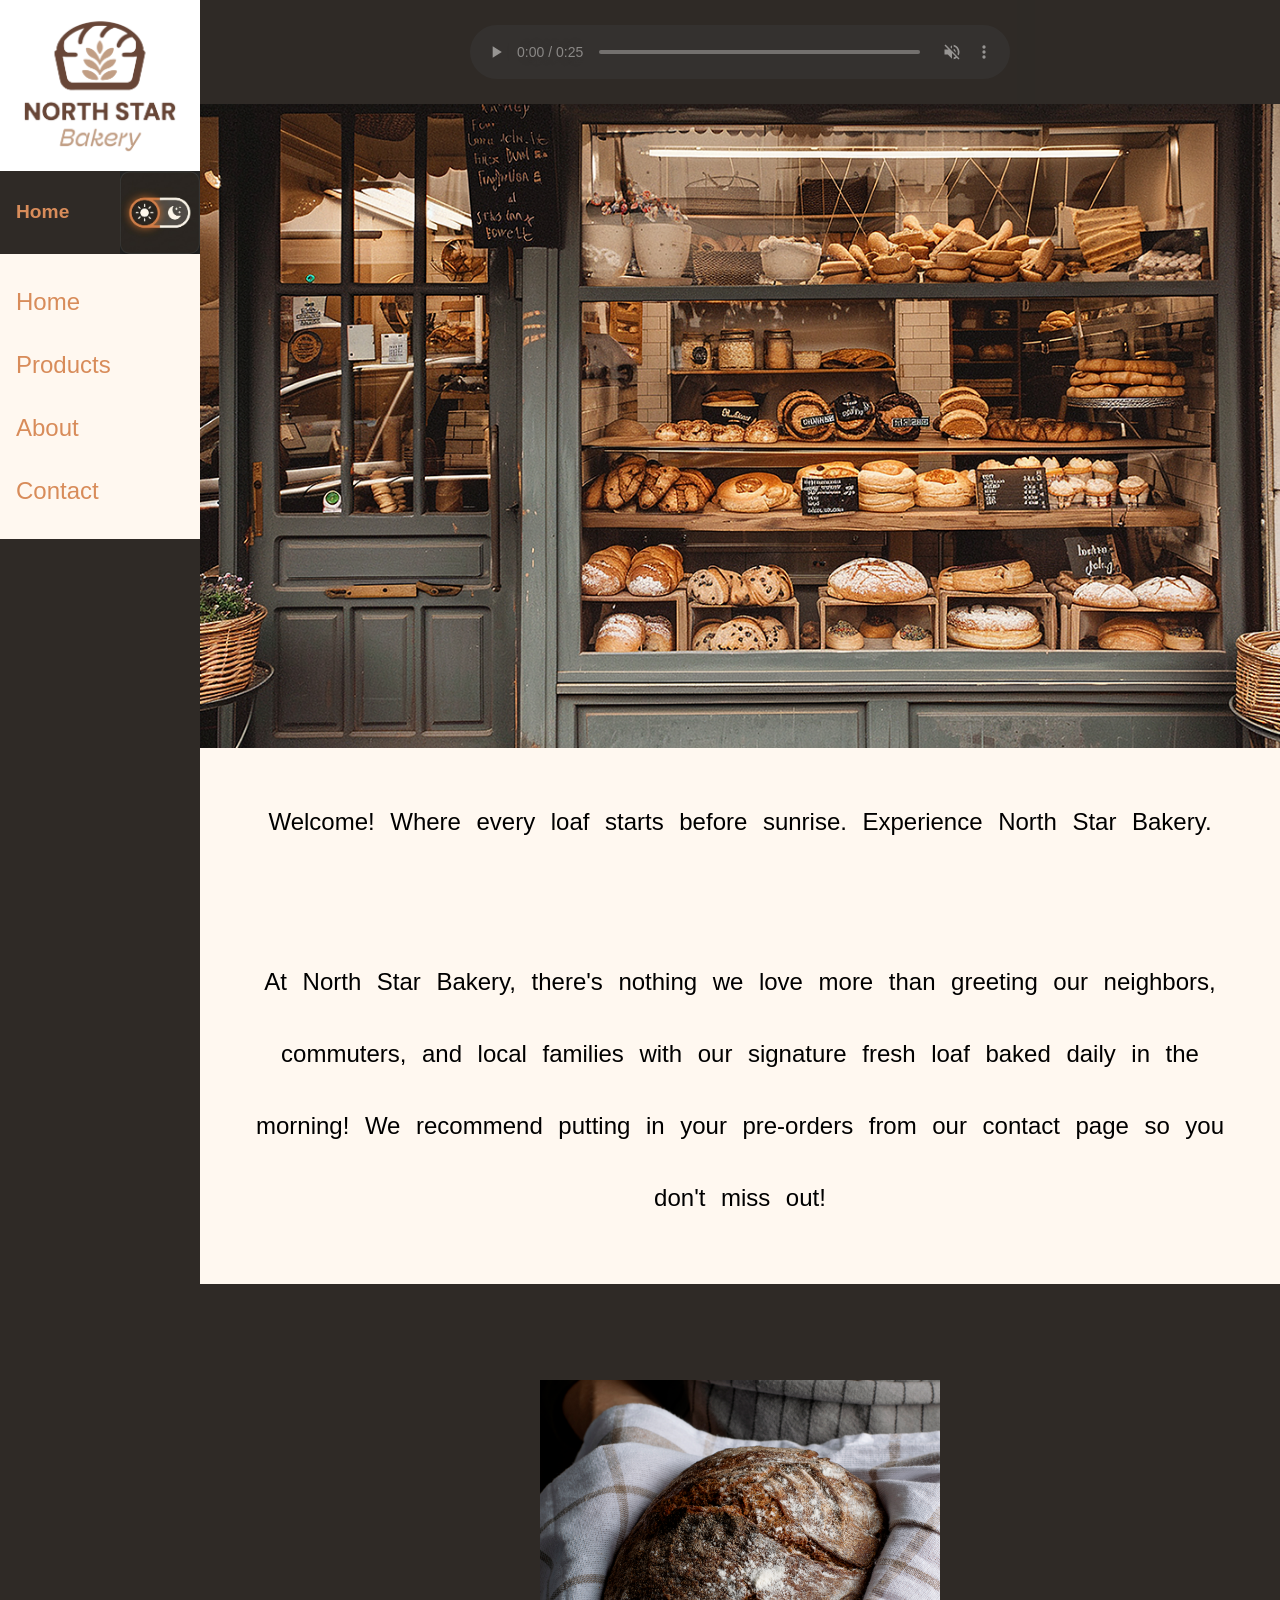
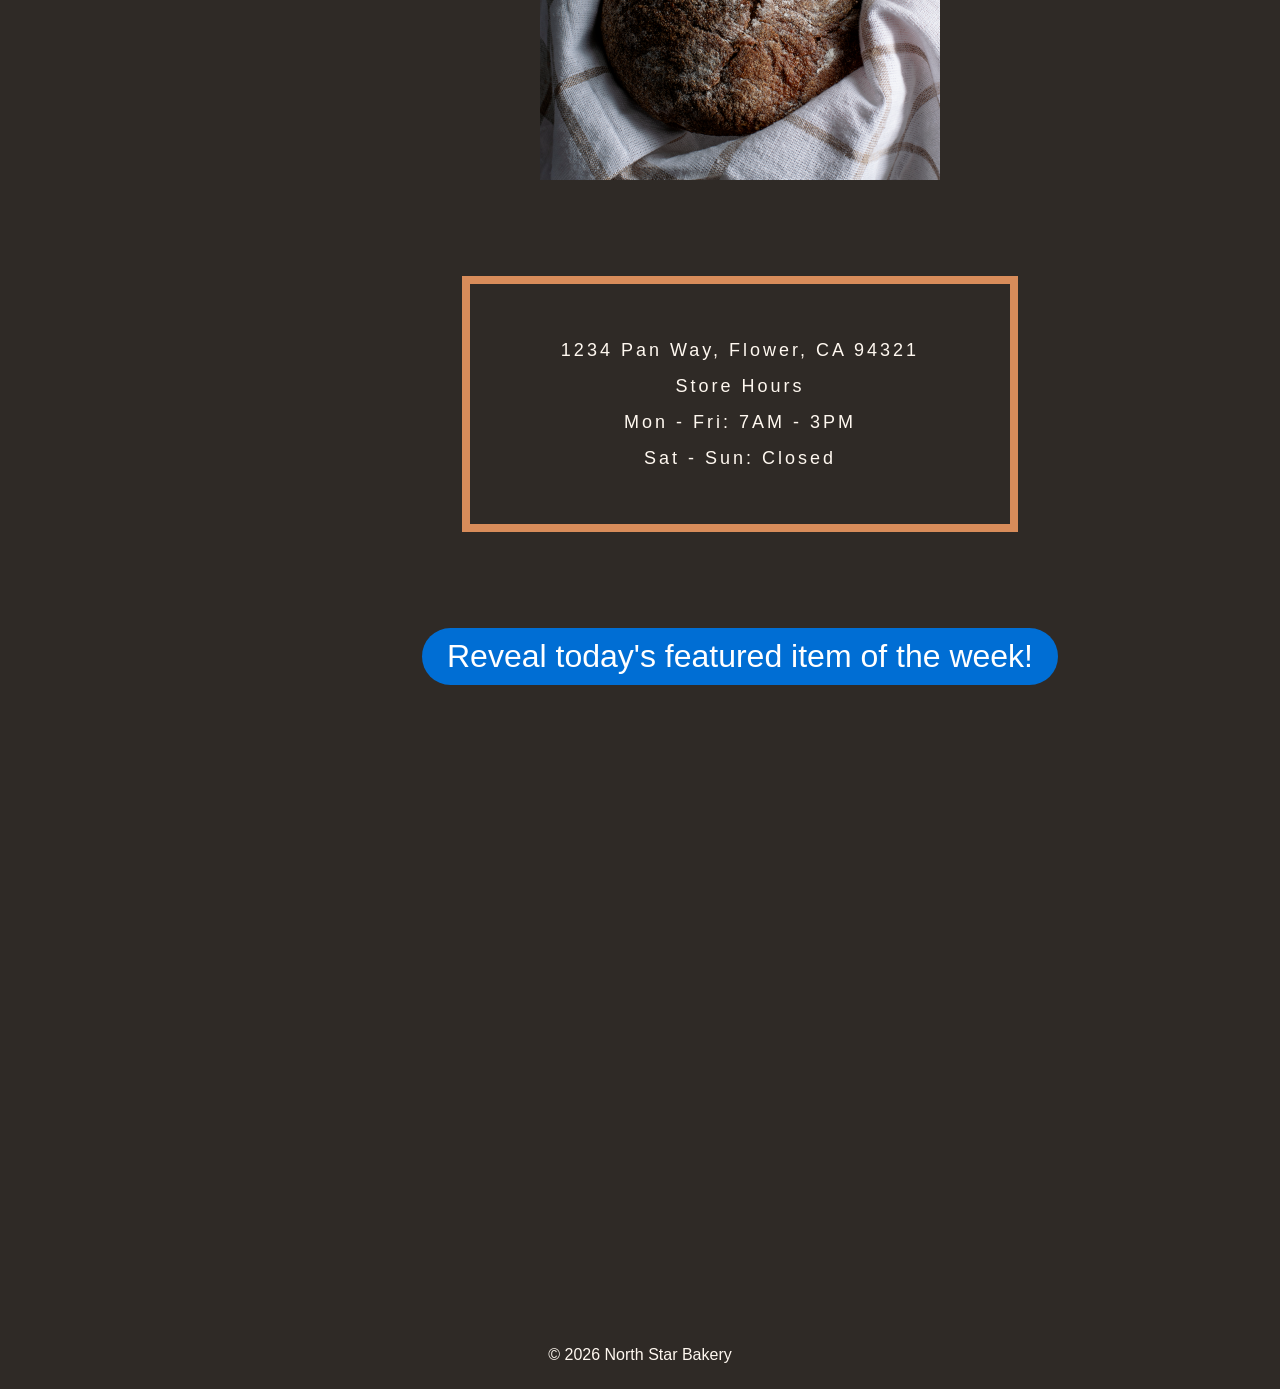
<file: index.html>
<!DOCTYPE html>
<html lang="en">

<head>
    <meta charset="UTF-8">
    <meta name="viewport" content="width=device-width, initial-scale=1.0">
    <title>North Star Bakery</title>
    <link rel="stylesheet" href="css/styles.css">
</head>
<body>
    <header>
        <!-- 1. Brand Logo & Title / Nav -->
        <a href="./index.html" class="logo">
            <img src="images/bakery-logo_c.png" alt="North Star Bakery Logo" width="250" height="250">
        </a>
        <section class="page-title">
            <h1>Home</h1>
            <img src="images/light-mode.jpeg" id="mode-settings" class="light-mode" alt="dark mode off">
        </section>
        <nav class="mode-settings light-mode">
            <a href="./index.html" class="light-mode">Home</a>
            <a href="./pages/products.html" class="light-mode">Products</a>
            <a href="./pages/about.html" class="light-mode">About</a>
            <a href="./pages/contact.html" class="light-mode">Contact</a>
        </nav>
    </header>
    <main>
        <!-- 2. Welcome audio -->
        <audio muted controls loop>
            <source src="./assets/bakery-welcome_c.mp3" type="audio/mpeg">
            Your browser does not support the audio element.
        </audio>
            <!-- Storefront -->
            <img src="./images/bakery-storefront_c.png" alt="image of the store front" class="storefront">
        <section class="message light-mode">
            <p id="welcome-message" class="opening">Welcome! Where every loaf starts before sunrise. Experience North Star Bakery.</p>
            <p id="summary" class="opening">At North Star Bakery, there's nothing we love more than greeting our neighbors, commuters, and local families with our signature fresh loaf baked daily in the morning! We recommend putting in your pre-orders from our contact page so you don't miss out!</p>
        </section>
            <img src="./images/bakery-signature-loaf_c.png" alt="picture of North Star Bakery's freshly baked loaf on top of a towel covered basket in hand" width="400" id="sig-loaf">
        <!-- Hours and Location -->
        <section id="hours-location">
            <p id="location" >1234 Pan Way, Flower, CA 94321</p>
            <p>Store Hours</p>
            <ul>
                <li>Mon - Fri: 7AM - 3PM</li>
                <li>Sat - Sun: Closed</li>
            </ul>
        </section>
        <!-- Feature Items -->
        <button id="featured-item">Reveal today's featured item of the week!</button>
         <section class="featured-item-section">
             <picture id="featured-item-image" class="featured-item-image collapsed">
                <img src="./images/bakery-feature-small_c.png" 
                srcset="./images/bakery-feature-large_c.png 800w, 
                ./images/bakery-feature-small_c.png 500w" 
                sizes="100vw" 
                alt="picture of freshly baked cookies on display">
            </picture>
         </section>
    </main>
    <footer>&copy; 2026 North Star Bakery</footer>
    
    <script src="./js/index.js"></script>
</body>
</html>
</file>
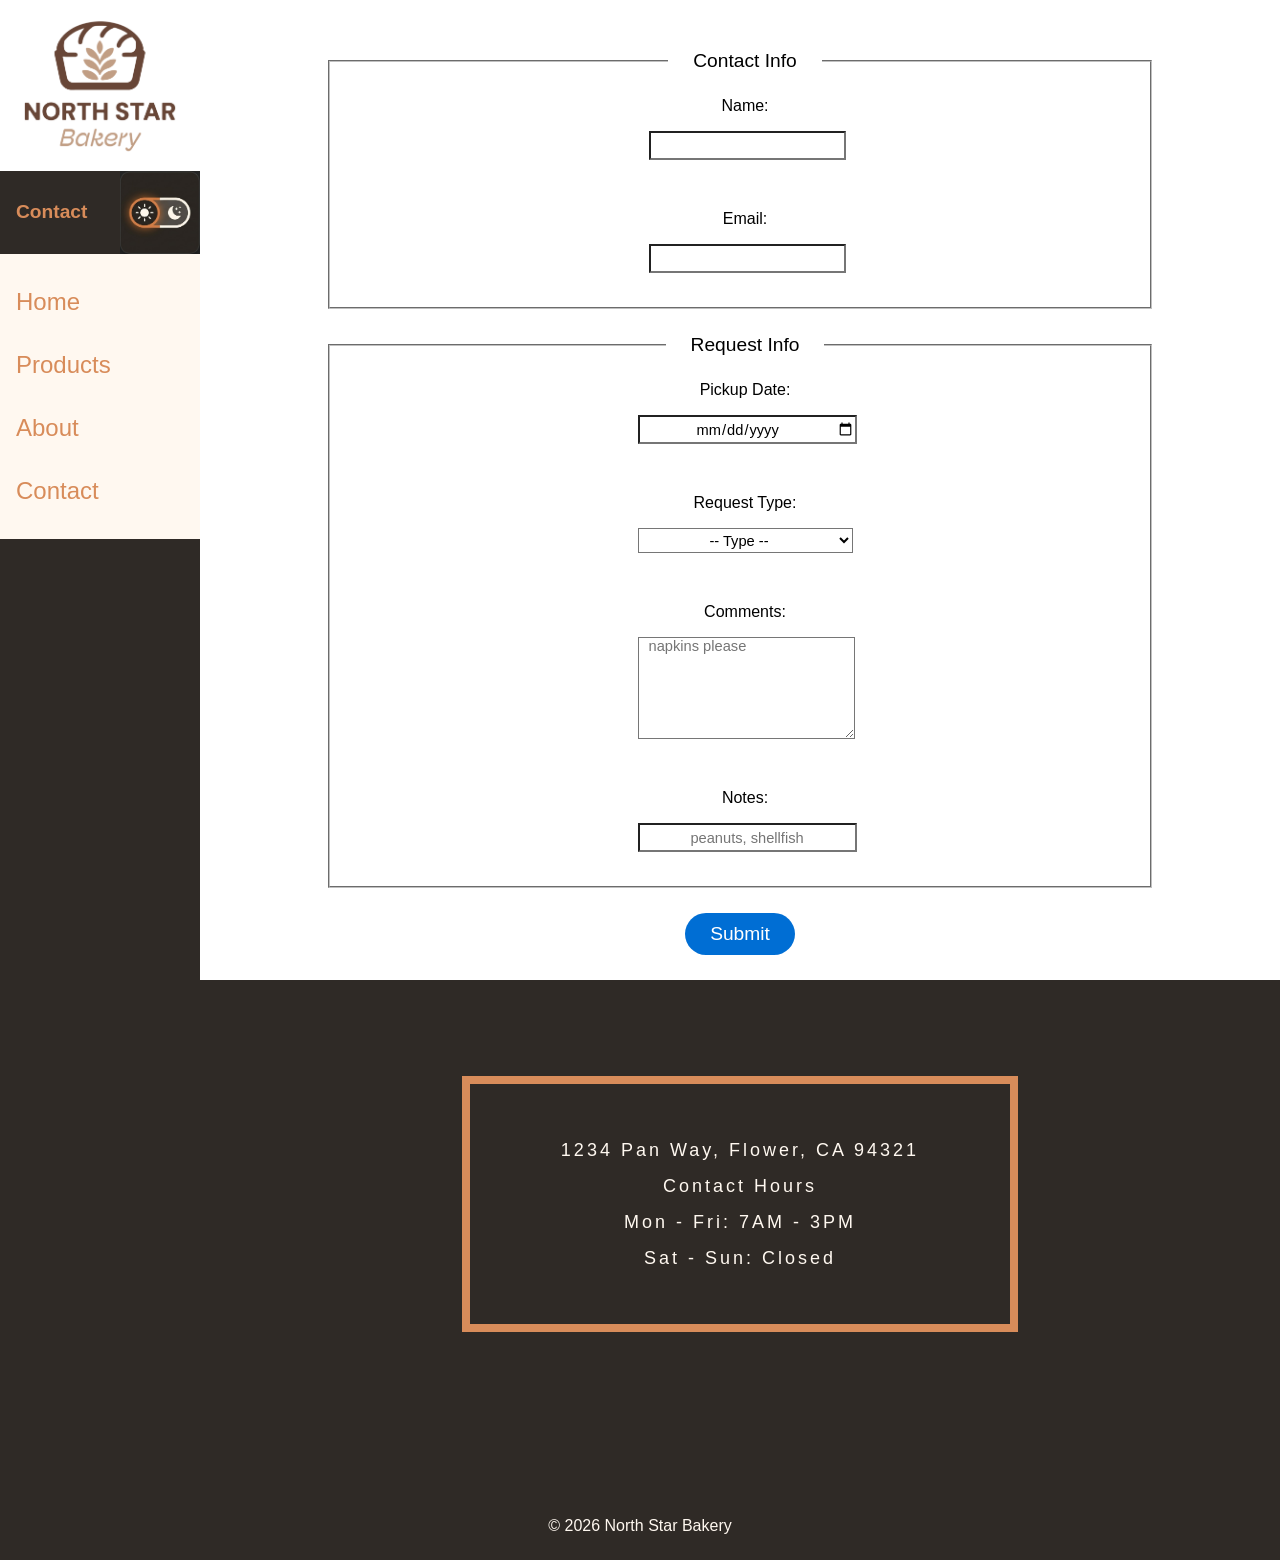
<file: pages/contact.html>
<!DOCTYPE html>
<html lang="en">

<head>
    <meta charset="UTF-8">
    <meta name="viewport" content="width=device-width, initial-scale=1.0">
    <title>North Star Bakery - Contact</title>
    <link rel="stylesheet" href="../css/styles.css">
</head>
<body>
        <header>
        <!-- 1. Brand Logo & Title / Nav -->
        <a href="../index.html" class="logo">
            <img src="../images/bakery-logo_c.png" alt="North Star Bakery Logo" width="250" height="250">
        </a>
        <section class="page-title">
            <h1>Contact</h1>
            <img src="../images/light-mode.jpeg" id="mode-settings" class="light-mode" alt="Light mode switch">
        </section>
        <nav class="mode-settings light-mode">
            <a href="../index.html" class="mode-settings light-mode">Home</a>
            <a href="./products.html" class="mode-settings light-mode">Products</a>
            <a href="./about.html" class="mode-settings light-mode">About</a>
            <a href="./contact.html" class="mode-settings light-mode">Contact</a>
        </nav>
    </header>
    <main>
        <!-- 2. Pre-order form -->
        <form action="/pre-order" method="post">
            <fieldset id="contact-info">
                <legend>Contact Info</legend>
                <label for="name">Name:</label>
                <input type="text" id="name" name="name" required></br>
                <label for="email">Email:</label>
                <input type="email" id="email" name="email" required></br>
            </fieldset>
            <fieldset id="request-info">
                <legend>Request Info</legend>
                <label for="pickupdate">Pickup Date:</label>
                <input type="date" id="pickupdate" name="pickup-date" required><br>
                <label for="request">Request Type:</label>
                <select id="request" name="request" required>
                    <option value="">--  Type  --</option>
                    <option value="pre-order">Pre-Orders</option>
                    <option value="general">General Questions</option>
                </select><br>
                <label for="item-details">Comments:</label>
                <textarea id="item-details" name="item-details" rows="5" cols="22" placeholder="napkins please"></textarea></br>
                <label for="notes">Notes:</label>
                <input type="text" id="notes" name="notes" placeholder="peanuts, shellfish"><br>
            </fieldset>
                <button type="submit">Submit</button>
        </form>
        <section id="hours-location">
            <p id="location">1234 Pan Way, Flower, CA 94321</p>
            <p>Contact Hours</p>
            <ul>
                <li>Mon - Fri: 7AM - 3PM</li>
                <li>Sat - Sun: Closed</li>
            </ul>
        </section>
    </main>
    <footer>&copy; 2026 North Star Bakery</footer>
    <script src="../js/index.js"></script>
</body>
</html>
</file>
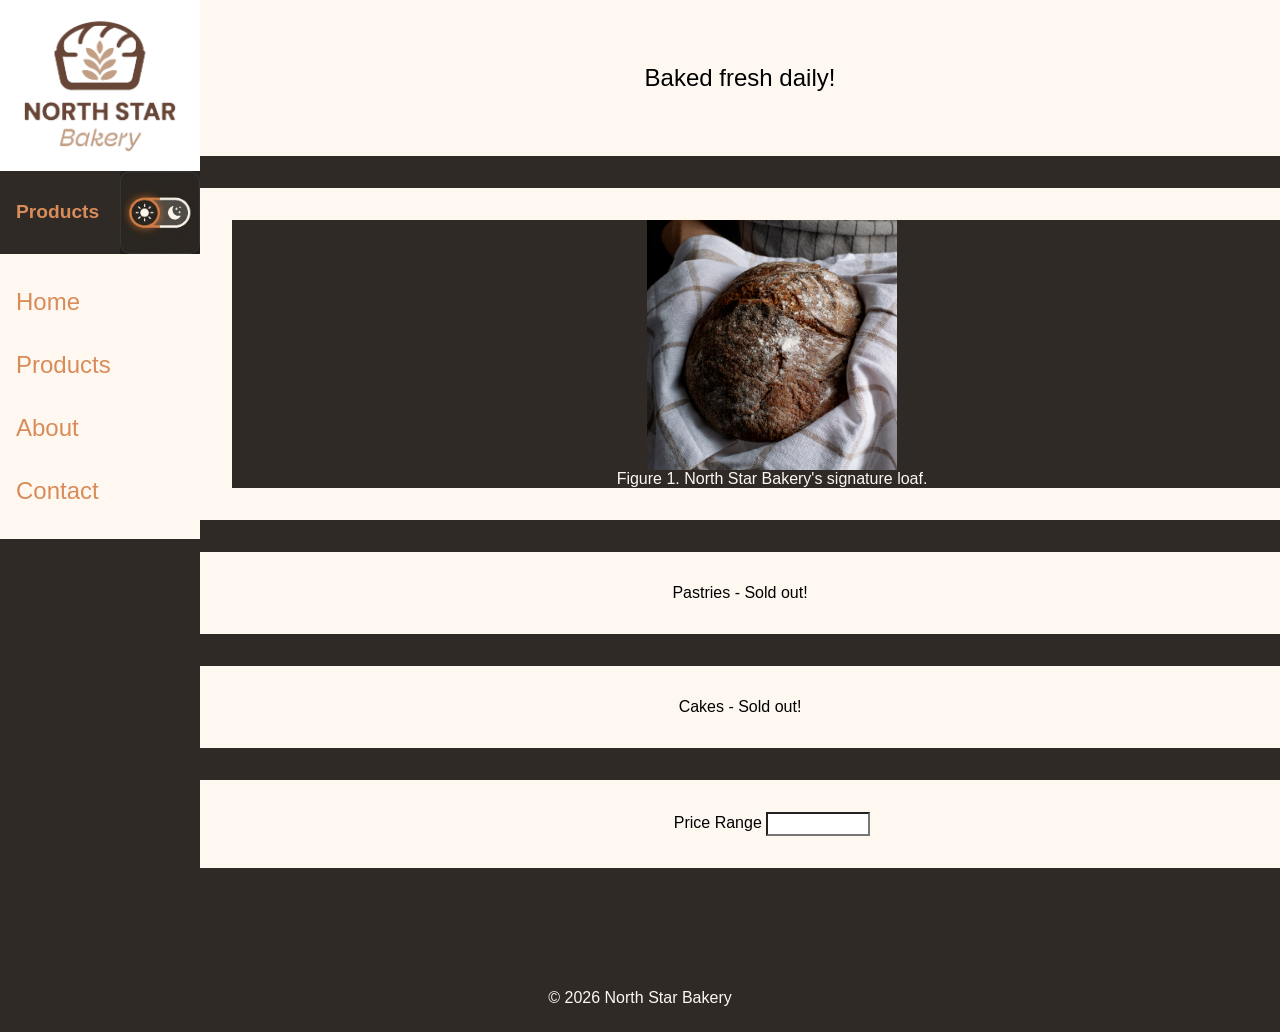
<file: pages/products.html>
<!DOCTYPE html>
<html lang="en">

<head>
    <meta charset="UTF-8">
    <meta name="viewport" content="width=device-width, initial-scale=1.0">
    <title>North Star Bakery - Products</title>
    <link rel="stylesheet" href="../css/styles.css">
</head>
<body>
        <header>
        <!-- 1. Brand Logo & Title / Nav -->
        <a href="../index.html" class="logo">
            <img src="../images/bakery-logo_c.png" alt="North Star Bakery Logo" width="250" height="250">
        </a>
        <section class="page-title">
            <h1>Products</h1>
            <img src="../images/light-mode.jpeg" id="mode-settings" class="light-mode" alt="Light mode switch">
        </section>
        <nav class="mode-settings light-mode">
            <a href="../index.html" class="light-mode">Home</a>
            <a href="./products.html" class="light-mode">Products</a>
            <a href="./about.html" class="light-mode">About</a>
            <a href="./contact.html" class="light-mode">Contact</a>
        </nav>
    </header>
    <main>
        <p class="product-message" class="light-mode">Baked fresh daily!</p>
        <section id="breads" class="light-mode">
            <figure>
                <img src="../images/bakery-signature-loaf_c.png" alt="signature loaf" width="250">
                <figcaption>Figure 1. North Star Bakery's signature loaf.</figcaption>
            </figure>
        </section>
        <section id="pastries" class="light-mode">
            <p>Pastries - Sold out!</p>
        </section>
        <section id="cakes" class="light-mode">
            <p>Cakes - Sold out!</p>
        </section>
        <section id="price-range" class="light-mode">
            <label for="bread-price" id="price-range-label">Price Range</label>
            <input type="number" id="bread-price" name="bread-price" min="1" max="10" step="1">
        </section>
    </main>
    <footer>&copy; 2026 North Star Bakery</footer>
    <script src="../js/index.js"></script>
</body>
</html>
</file>
<file: css/styles.css>
* {
    background-color: #2F2A26;
    font-family: Arial, Helvetica, sans-serif;
    margin: 0;
    padding: 0;
    max-width: 100%;
}

header {
    display: flex;
    flex-direction: column;
    justify-content: center;
    align-items: center;
}

.logo {
    display: flex;
    justify-content: center;
    width: 100%;
    background-color: white;
}

.page-title {
    display: flex;
    align-items: center;
    justify-content: space-between;
}

h1 {
    padding: 2rem;
    color: #D88C5A;
    font-family: Helvetica, Arial, san-serif;
}

#mode-settings:hover {
    cursor: pointer;
}

.light-mode,
.dark-mode {
    width: 15%;
}

nav {
    display: flex;
    justify-content: space-evenly;
    font-size: 1.5rem;
    width: 100%;
    background-color: #FFF8F0;
    margin-bottom: 1.5rem;
    padding: 1rem 0;
}

nav a {
    color: #D88C5A;
    background-color: #FFF8F0;
    text-decoration: none;
}

nav a:hover {
    color: #FFF8F0;
}

audio {
    display: flex;
    justify-content: center;
    align-items: center;
    width: 100%;
    opacity: 50%;
    color-scheme: dark;
}

audio:hover {
    opacity: 100%;
}

.storefront {
    display: block;
    width: 100%;
}

.message {
    display: flex;
    flex-direction: column;
    background-color: #FFF8F0;
    color: black;
    width: 100%;
    word-spacing: 1ch;
    line-height: 2;
}

.message p:first-child {
    margin: 25px 50% 25px 25px;
}

.message p:last-child {
    margin: 25px 25px 25px 50%;
    text-align: end;
}

.opening {
    background-color: transparent;
}

#sig-loaf {
    display: block;
    margin-inline: auto;
    max-width: 98%;
    margin-top: 6rem;
}

#hours-location {
    margin: 6rem auto;
    padding: 3rem 0;
    border: .5rem solid #D88C5A;
    line-height: 2;
    font-size: large;
    text-align: center;
    color: #FFF8F0;
    max-width: 50%;
}

li {
    list-style-type: none;
}

.featured-item {
    background-color: #FFF8F0;
    padding-top: 0px;
}

.featured-item p {
    padding-top: 2rem;
    margin-top: 2rem;
    background-color: transparent;
}

#featured-item {
    display: block;
    margin: 2rem auto;
    cursor: pointer;
    font-size: 24pt;
}

.featured-item-image.collapsed {
    max-height: 0;
    opacity: 0;
}

footer {
    text-align: center;
    margin: 4rem 0;
    color: #FFF8F0;
}

.product-message {
    text-align: center;
    font-size: x-large;
    background-color: #FFF8F0;
    padding: 4rem;
}

/* --------------------------- PRODUCT PAGE --------------------------- */

#breads {
    background-color: #FFF8F0;
    text-align: center;
    color: rgb(0, 0, 0);
    padding: 2rem;
    margin: 2rem 0;
}

#breads figcaption {
    color:#FFF8F0;
}

#pastries p,
#cakes p {
    background-color: #FFF8F0;
    text-align: center;
    padding: 2rem;
    margin: 2rem 0;
}

#price-range {
    background-color: #FFF8F0;
    text-align: center;
    padding: 2rem;
    margin: 2rem 0;
}

#bread-price {
    align-self: center;
    width: 50px;
    background-color: white;
    text-align: center;
    width: 100px;
    line-height: 1.5;
}

#price-range-label {
    background-color: #FFF8F0;
}

/* --------------------------- ABOUT PAGE --------------------------- */

h2 {
    background-color: #FFF8F0;
    padding: 2rem;
    text-align: center;
}

#philosophy {
    width: 100%;
}

#philosophy video {
    display: block;
    margin-inline: auto;
    width: 100%;
}

#philosophy p {
    background-color: white;
    line-height: 2;
    font-size: 1.25rem;
    padding: 3rem 2rem;
    text-align: center;
}

#philosophy p:nth-child(2) {
    font-size: 1.5rem;
    text-align: start;
    padding-top: 10%;
    padding-right: 50vw;
}

#philosophy p:nth-child(3) {
    font-size: 1.25rem;
    text-align: end;
    padding-left: 50vw;
}

#philosophy p:nth-child(4) {
    font-size: 1.75rem;
    padding: 10vw;
}

#staff-highlights p {
    text-align: center;
    padding: 2rem;
    margin: 4rem;
    font-size: x-large;
    color: #FFF8F0;
}

#staff-highlights img {
    display: block;
    margin-inline: auto;
    width: 50vw;
}

form {
    padding: 25px 10vw;
    background-color: white;
    color: rgb(0, 0, 0);
}

legend {
    text-align: center;
    font-size: larger;
    padding: 25px;
    background-color: white;
}

label {
    background-color: white;
}

#contact-info,
#request-info {
    display: grid;
    gap: 1rem;
    justify-content: center;
    text-align: center;
    background-color: white;
}


fieldset input,
fieldset select,
fieldset textarea {
    font-size: 11pt;
    background-color: white;
    max-width: 300px;
    width: 100%;
    height: 25px;
    text-align: center;
}

fieldset textarea {
    height: 100px;
}

fieldset textarea::placeholder,
fieldset  {
    text-align: left;
    padding-left: 10px;
}

button {
    display: block;
    margin-inline: auto;
    margin-top: 25px;
    padding: 10px 25px;
    background-color: rgb(0, 110, 212);
    color: white;
    font-size: 1.2rem;
    border-radius: 45px;
    box-shadow: none;
    border: none;
}

button:hover {
    background-color: rgb(23, 131, 219);
    font-weight: bold;
    font-size: 1.2rem;
}

/* --------------------------- @ MEDIA BEYOND MOBILE --------------------------- */

@media (min-width: 768px) {
    body {
        max-height: 100vh;
        display: grid;
        grid-template-areas: "header title"
                             "nav main"
                             "footer footer";
        grid-template-columns: 200px 90fr;
        grid-template-rows: 15fr 75fr 10fr;
    }

    header {
        grid-area: header;
        display: flex;
        flex-direction: column;
        justify-content: start;
    }

    .logo img {
        width: 200px;
        height: auto;
    }

    .page-title {
        display: grid;
        grid-template: "page mode";
        grid-template-columns: 60% 40%;
    }

    h1 {
        grid-area: page;
        font-size: clamp(.5rem, 1.2rem, 2rem);
        padding: 1rem;
    }

    .light-mode,
    .dark-mode {
        grid-area: mode;
        width: 100%;
    }

    h2 {
        max-width: 80vw;
        width: 100%;
    }
    
    nav {
        grid-area: nav;
        flex-direction: column;
    }
    
    nav a {
        background-color: #FFF8F0;
        margin: .1rem 0;
        flex-direction: column;
        padding: 1rem;
    }

    nav a:hover {
        background-color: #D88C5A;
    }

    main {
        min-width: 0;
        max-width: 90vw;
    }

    audio {
        grid-area: main;
        width: 50%;
        padding: 25px;
        margin: auto;
    }
    
    .message p:first-child {
        margin: 50px;
        font-size: x-large;
        text-align: center;
    }
    
    .message p:last-child {
        margin: 50px;
        font-size: x-large;
        text-align: center;
        line-height: 3;
    }

    #hours-location {
        letter-spacing: .3ch;
    }

    img {
        display: block;
        margin-inline: auto;
    }

    #philosophy {
        background-color: #2F2A26;
        margin: 0;
        padding: 0;
        width: 100%;
    }

    #philosophy video {
        max-width: 100%;
        display: block;
        height: auto;
        margin: auto;
    }

    #philosophy p {
        letter-spacing: .2ch;
    }
    
    #philosophy p:nth-child(2) { /* Here at North Star Bakery,.. */
        background-color: #2F2A26;
        color:#FFF8F0;
        padding:  2rem 50vw 2rem 2rem;
    }
    #philosophy p:nth-child(3) { /* We use simple ingredients,... */
        background-color: #FFF8F0;
        color: #2F2A26;
    }
    #philosophy p:nth-child(4) {
        background-color: #2F2A26;
        color:#FFF8F0;
        font-size: 1.5rem;
        text-align: center;
        margin-inline: auto;
    }
    
    #staff-highlights {
        background-color: #FFF8F0;
        color: #2F2A26;
        padding: 25px;
    }

    #staff-highlights p {
        background-color: #FFF8F0;
        color: #2F2A26; 
        margin: 0;
        padding-top: 0;
    }

    
    footer {
        padding: 25px;
        grid-area: footer;
        text-align: center;
    }

}


/* DARK MODE */

.dark-mode {
    background-color: #2F2A26;
    color:#FFF8F0;
}

.dark-mode a {
    color:#D88C5A;
}
</file>
